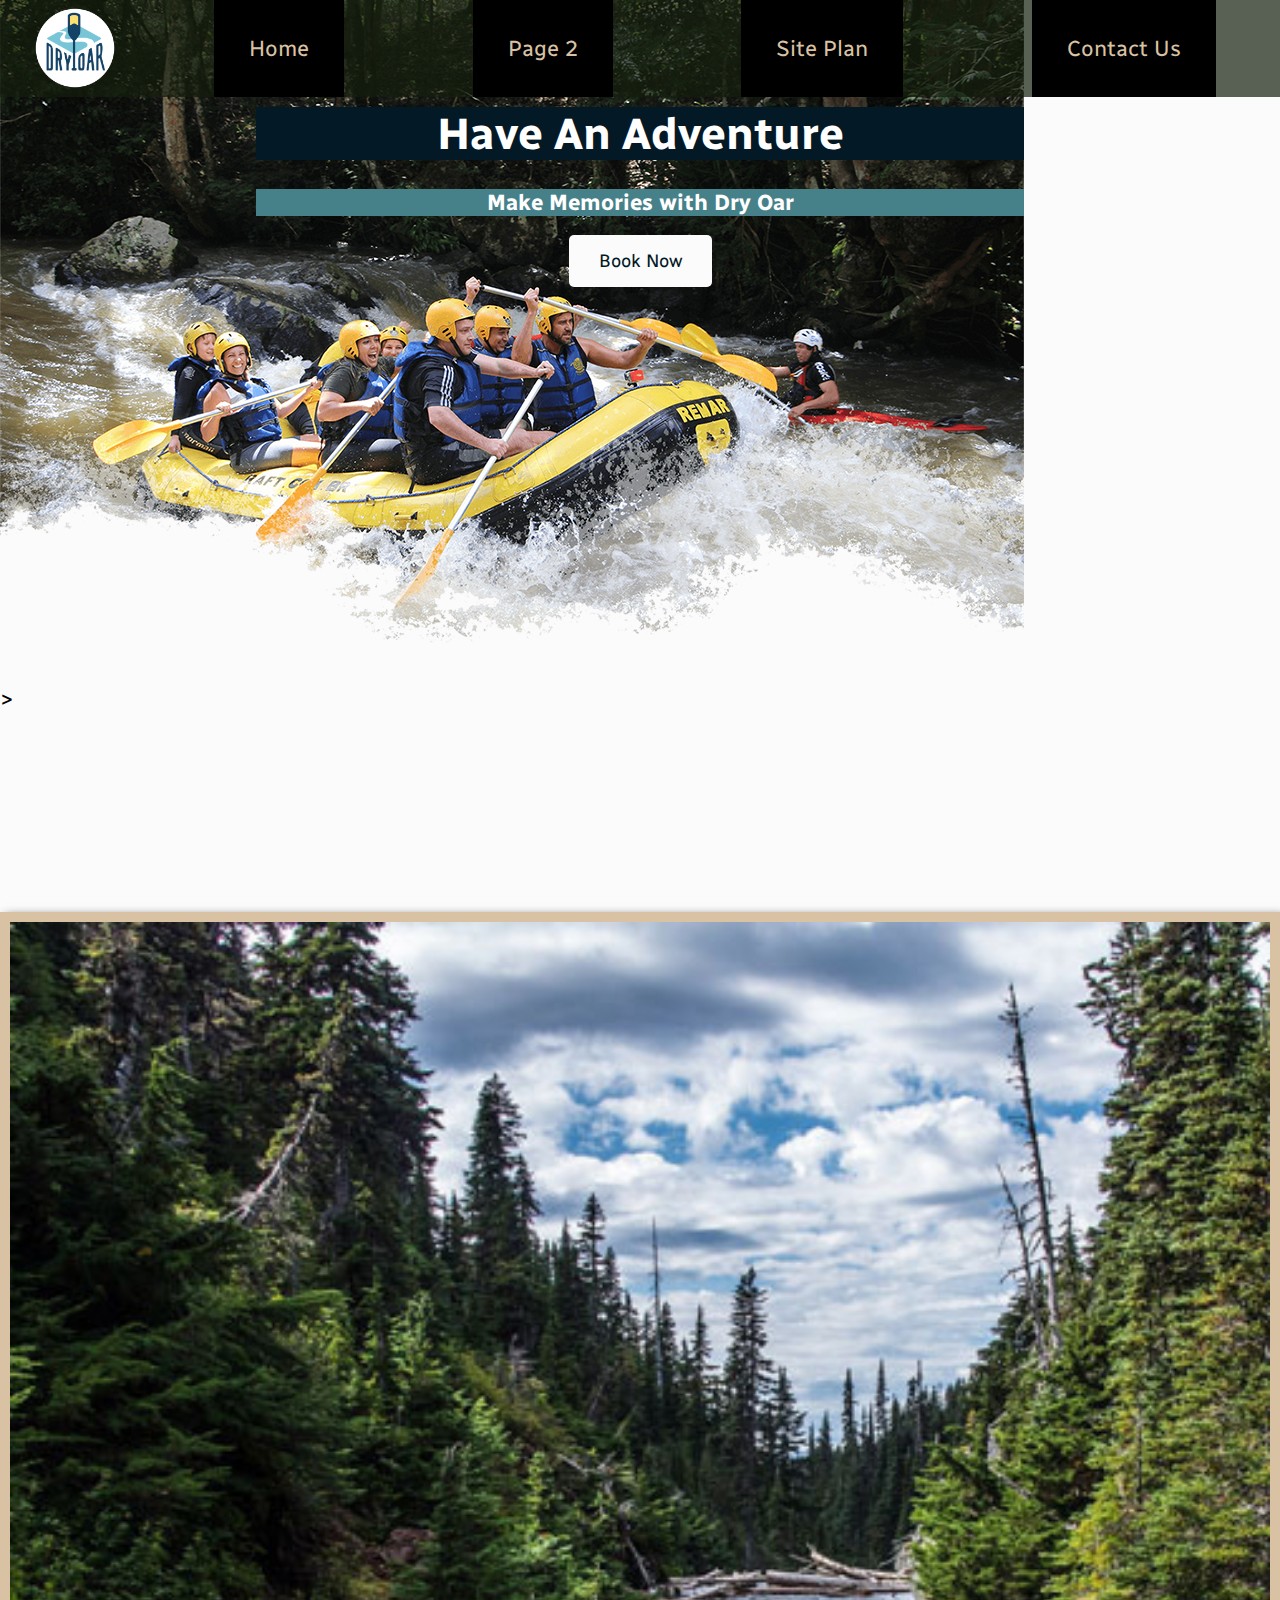
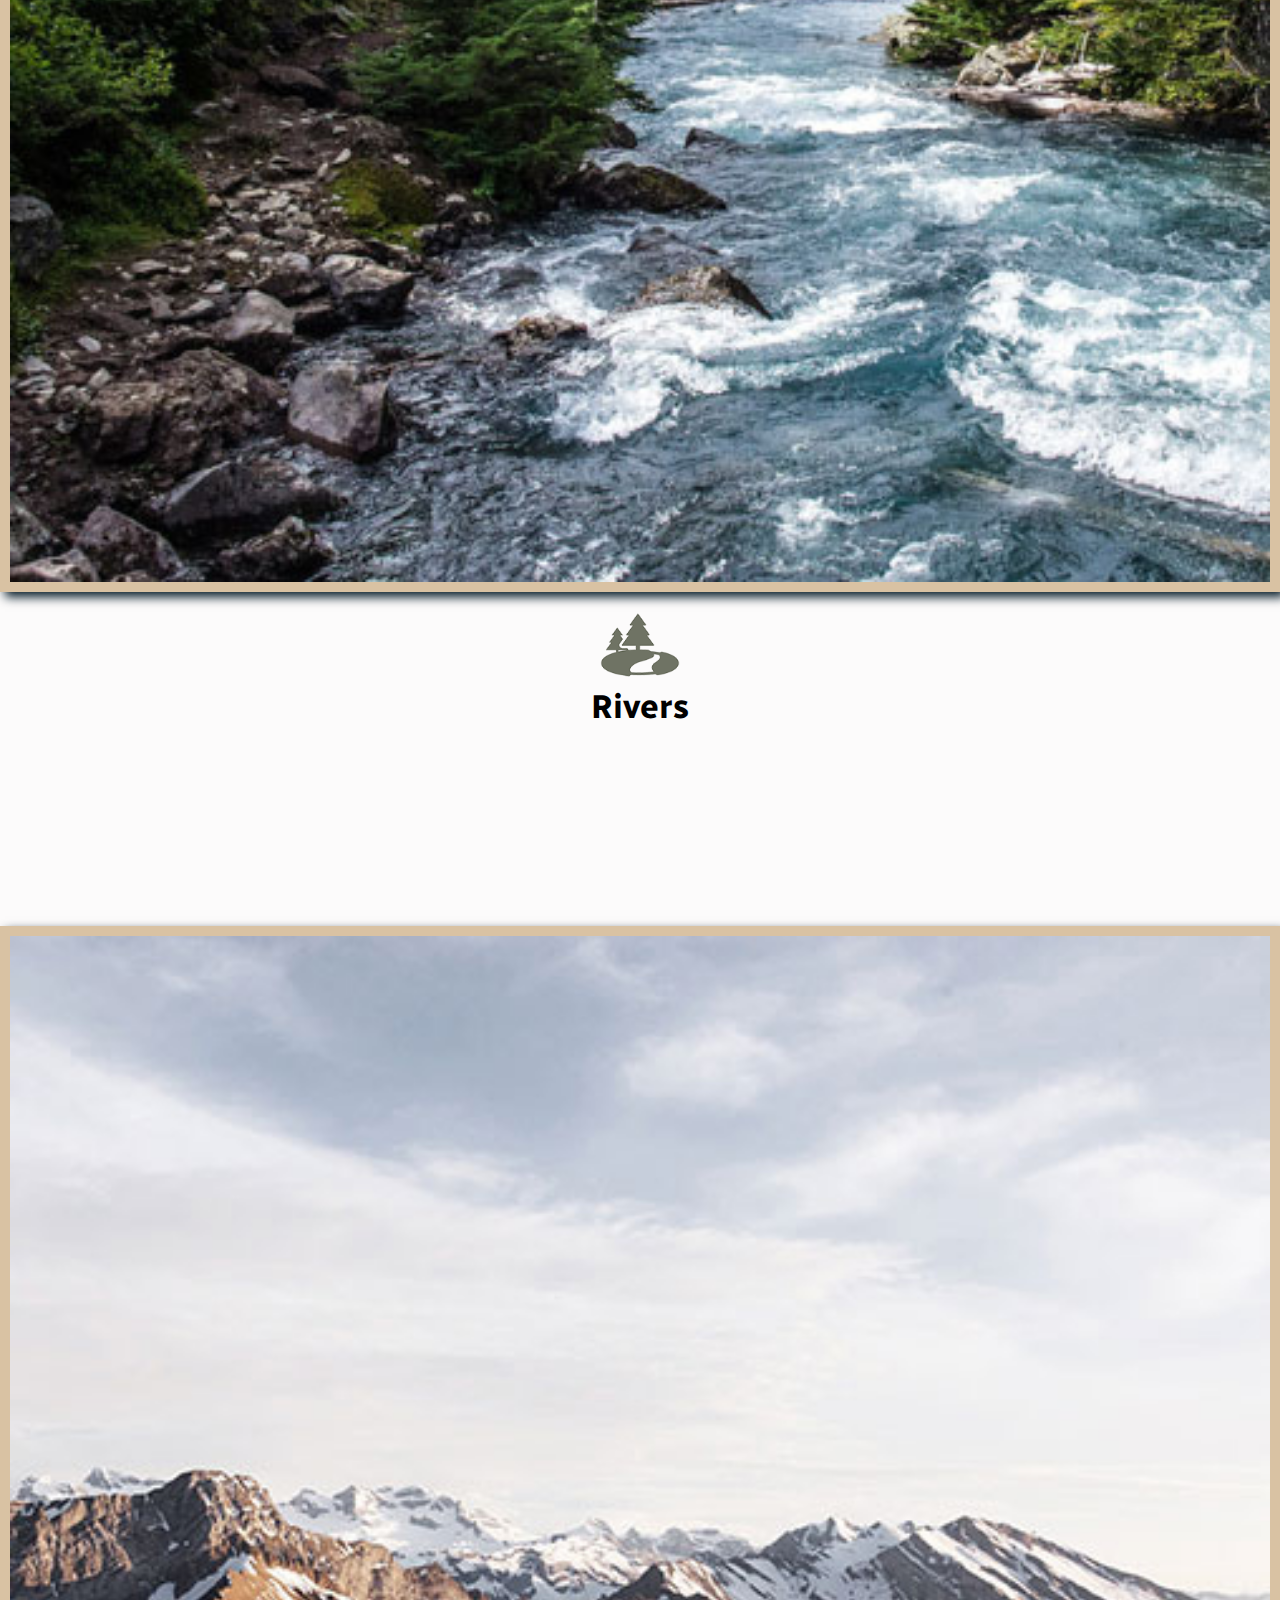
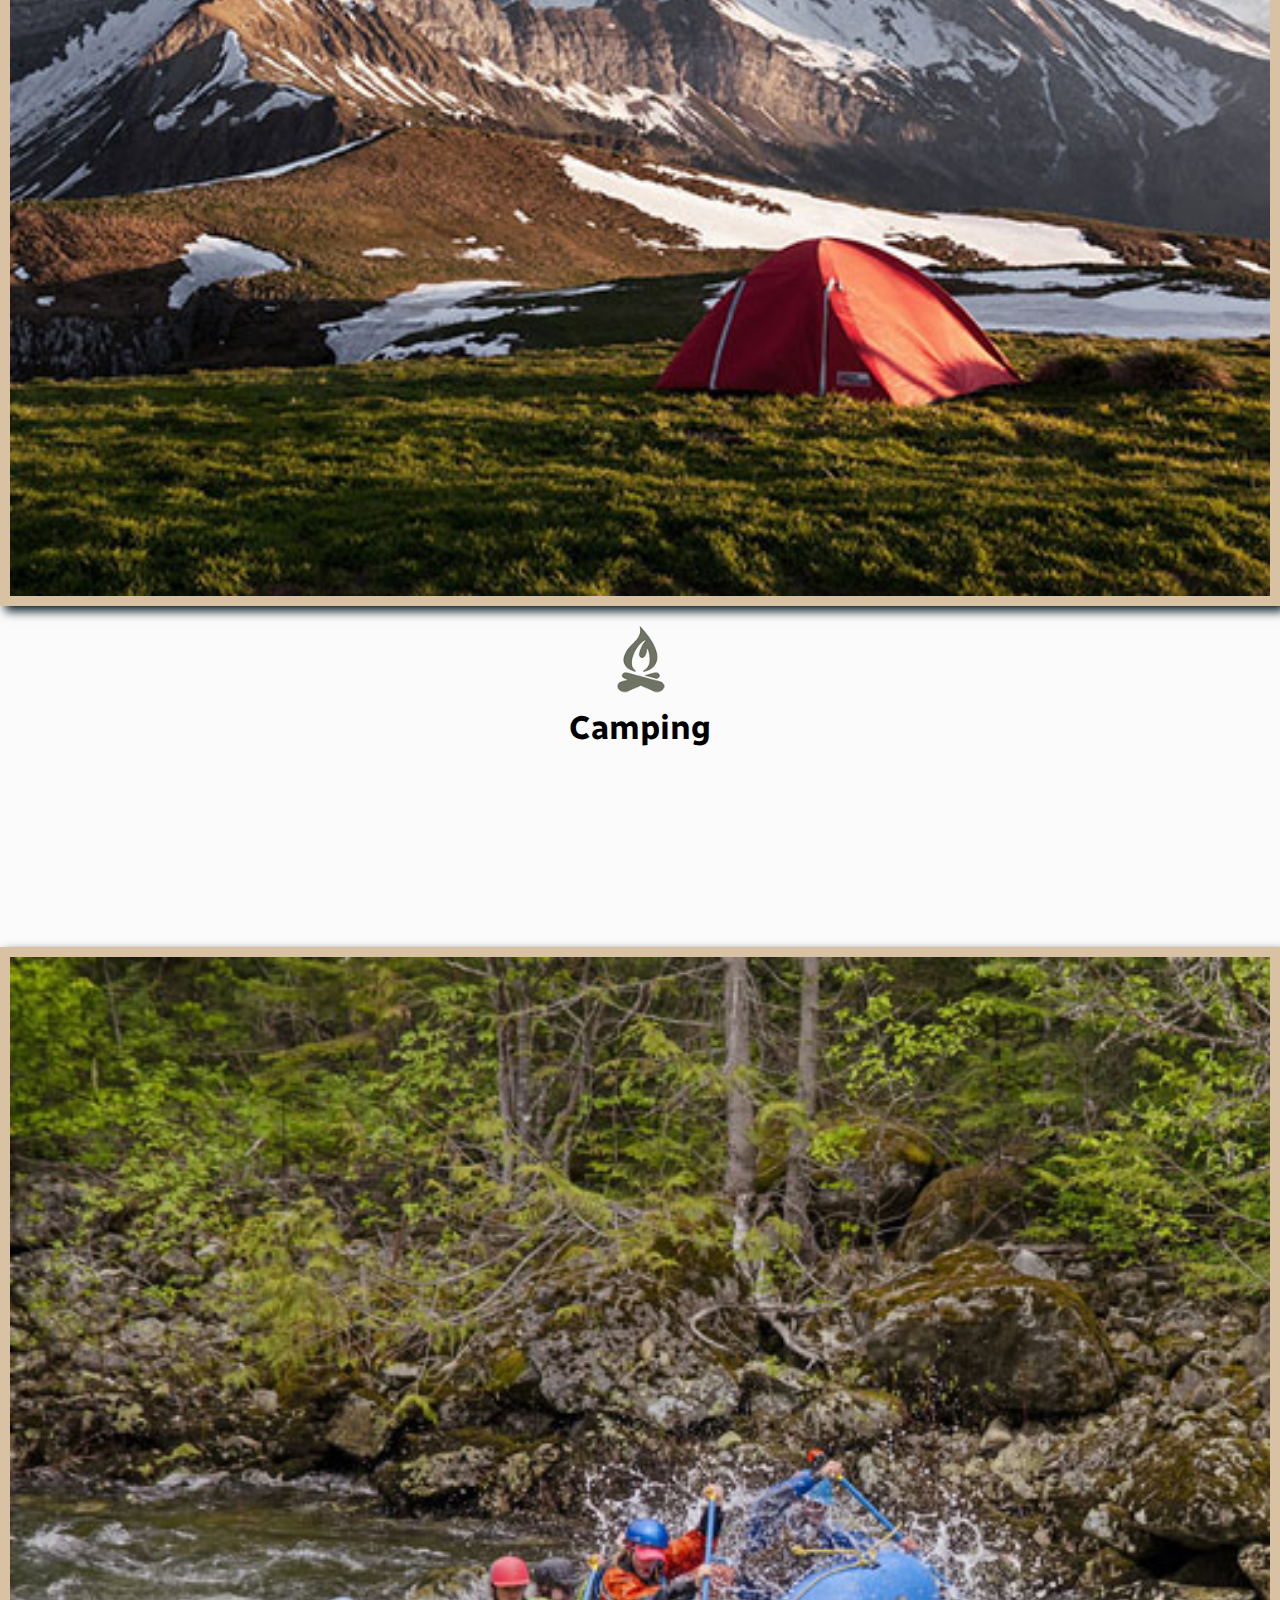
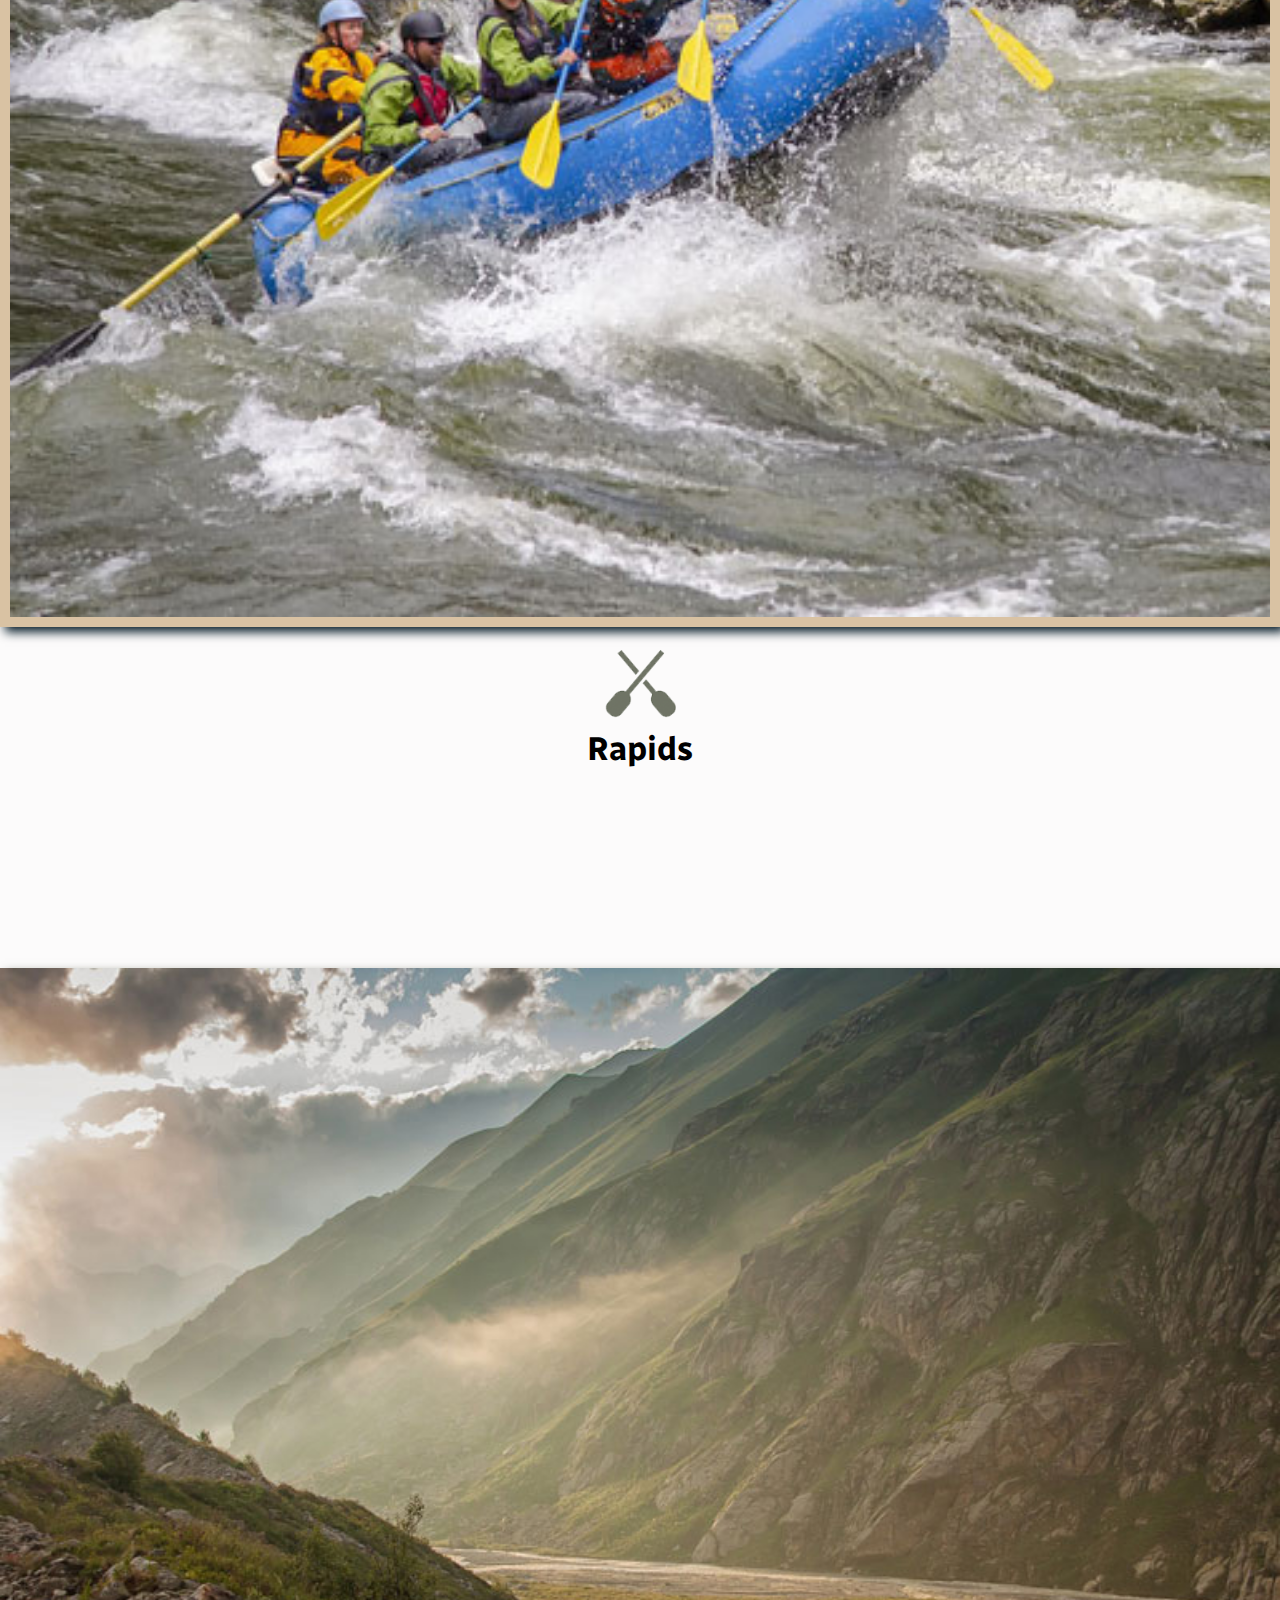
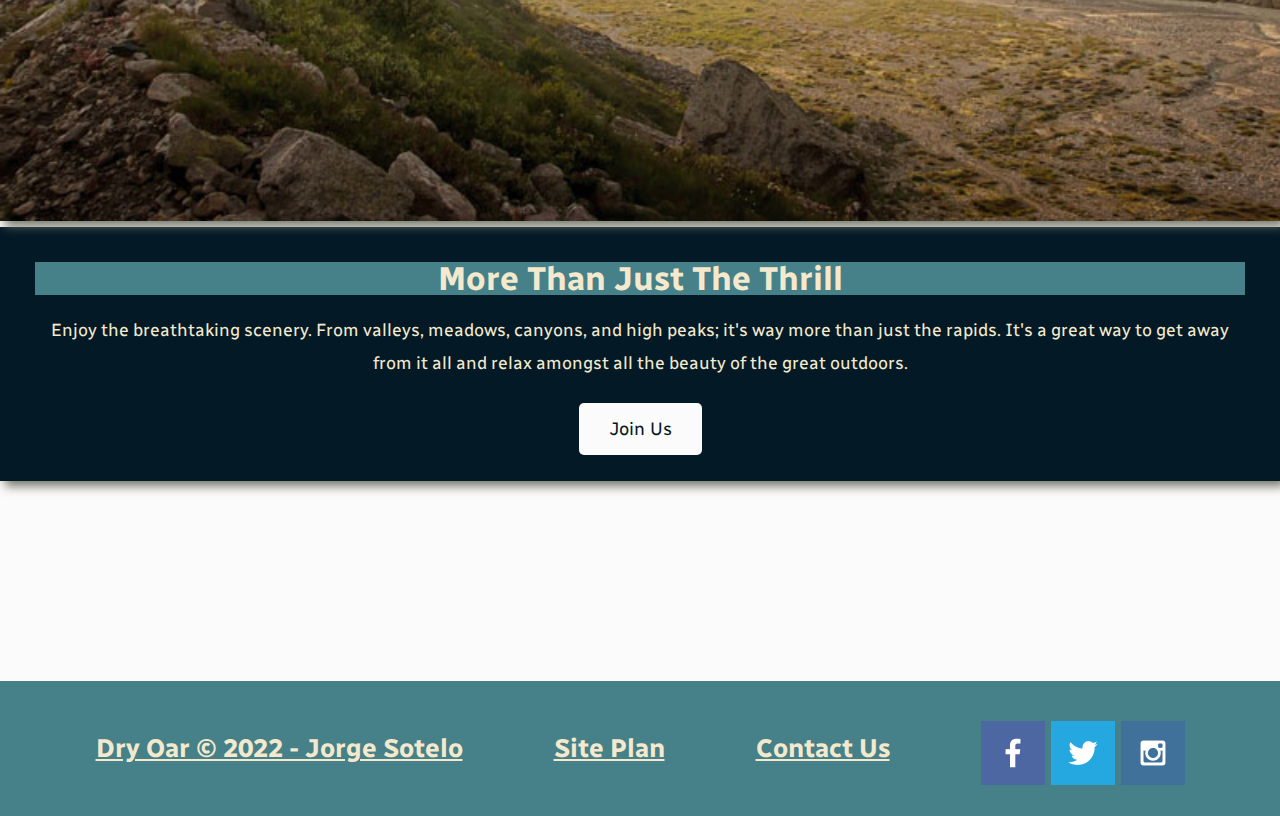
<file: wwr/index.html>
<!DOCTYPE html>
<html lang="en">
<head>
  <meta charset="UTF-8">
  <meta http-equiv="X-UA-Compatible" content="IE=edge">
  <meta name="viewport" content="width=device-width, initial-scale=1.0">
  <link rel="stylesheet" href="styles/style.css">
  <title>"Whitewater Rafting Vacations | Dry Oar Boating | Home"</title>
</head>
<body>
    <div id="content">
<header>
    <a id="logo_link" href="index.html">
        <img class="logo" src="images/logo.png" alt="Dry Oar Logo">
    </a>
    <nav>
        <a href="index.html">Home</a>
        <a href="#">Page 2</a>
        <a href="site-plan-rafting.html">Site Plan</a>
        <a href="contactus.html">Contact Us</a>
    </nav>
</header>
<div id="hero">
    <div id="hero-box">
        <img id="hero-img" src="images/hero.png" alt="People enjoying white water rafting">
    </div>
    <section id="hero-msg">
        <h1 class="home-title">Have An Adventure</h1>
        <h4>Make Memories with Dry Oar </h4>
        <div class="button-box">
            <a class='book' href="rates.html">Book Now</a>
        </div>
    </section>>
</div>
<main class="home-grid">
    <section class="rivers-card">
      <img class="card-img" src="images/rivers.jpg" alt="river in forest">
      <img class="icon" src="images/river_icon.png" alt="river icon">
      <h2>Rivers</h2>
    </section>
    <section class="camping-card">
        <img class="card-img" src="images/camping.jpg" alt="tent in mountains">
        <img class="icon" src="images/fire_icon.png" alt="fire icon">
        <h2>Camping</h2>
    </section>
    <section class="rapids-card">
        <img class="card-img" src="images/rapids.jpg" alt="rafting boat">
        <img class="icon" src="images/oars.png" alt="oars icon">
        <h2>Rapids</h2>
    </section>
    <img class="mountains" src="images/mountains.jpg" alt="Misty mountains">
    <section class="msg">
        <h2>More Than Just The Thrill</h2>
        <p>Enjoy the breathtaking scenery. From valleys, meadows, canyons, and high peaks; it's way more than just the rapids. It's a great way to get away from it all and relax amongst all the beauty of the great outdoors. </p>
        <a class='join' href="rivers.html">Join Us</a>
    </section>

</main>
<footer>
  <h3>Dry Oar &copy; 2022 - Jorge Sotelo</h3>
  <h3><a href="site-plan-rafting.html">Site Plan</a></h3>
  <h3><a href="contactus.html">Contact Us</a></h3>
  <div class="social">
      <a href="https://facebook.com" target="_blank">
          <img src="images/facebook.png" alt="fb icon">
      </a>
      <a href="https://twitter.com" target="_blank">
          <img src="images/twitter.png" alt="twitter icon">
      </a>
      <a href="https://instagram.com" target="_blank">
          <img src="images/instagram.png" alt="instagram icon">
      </a>
  </div>
</footer>
  </div>
</body>
</html>
</file>
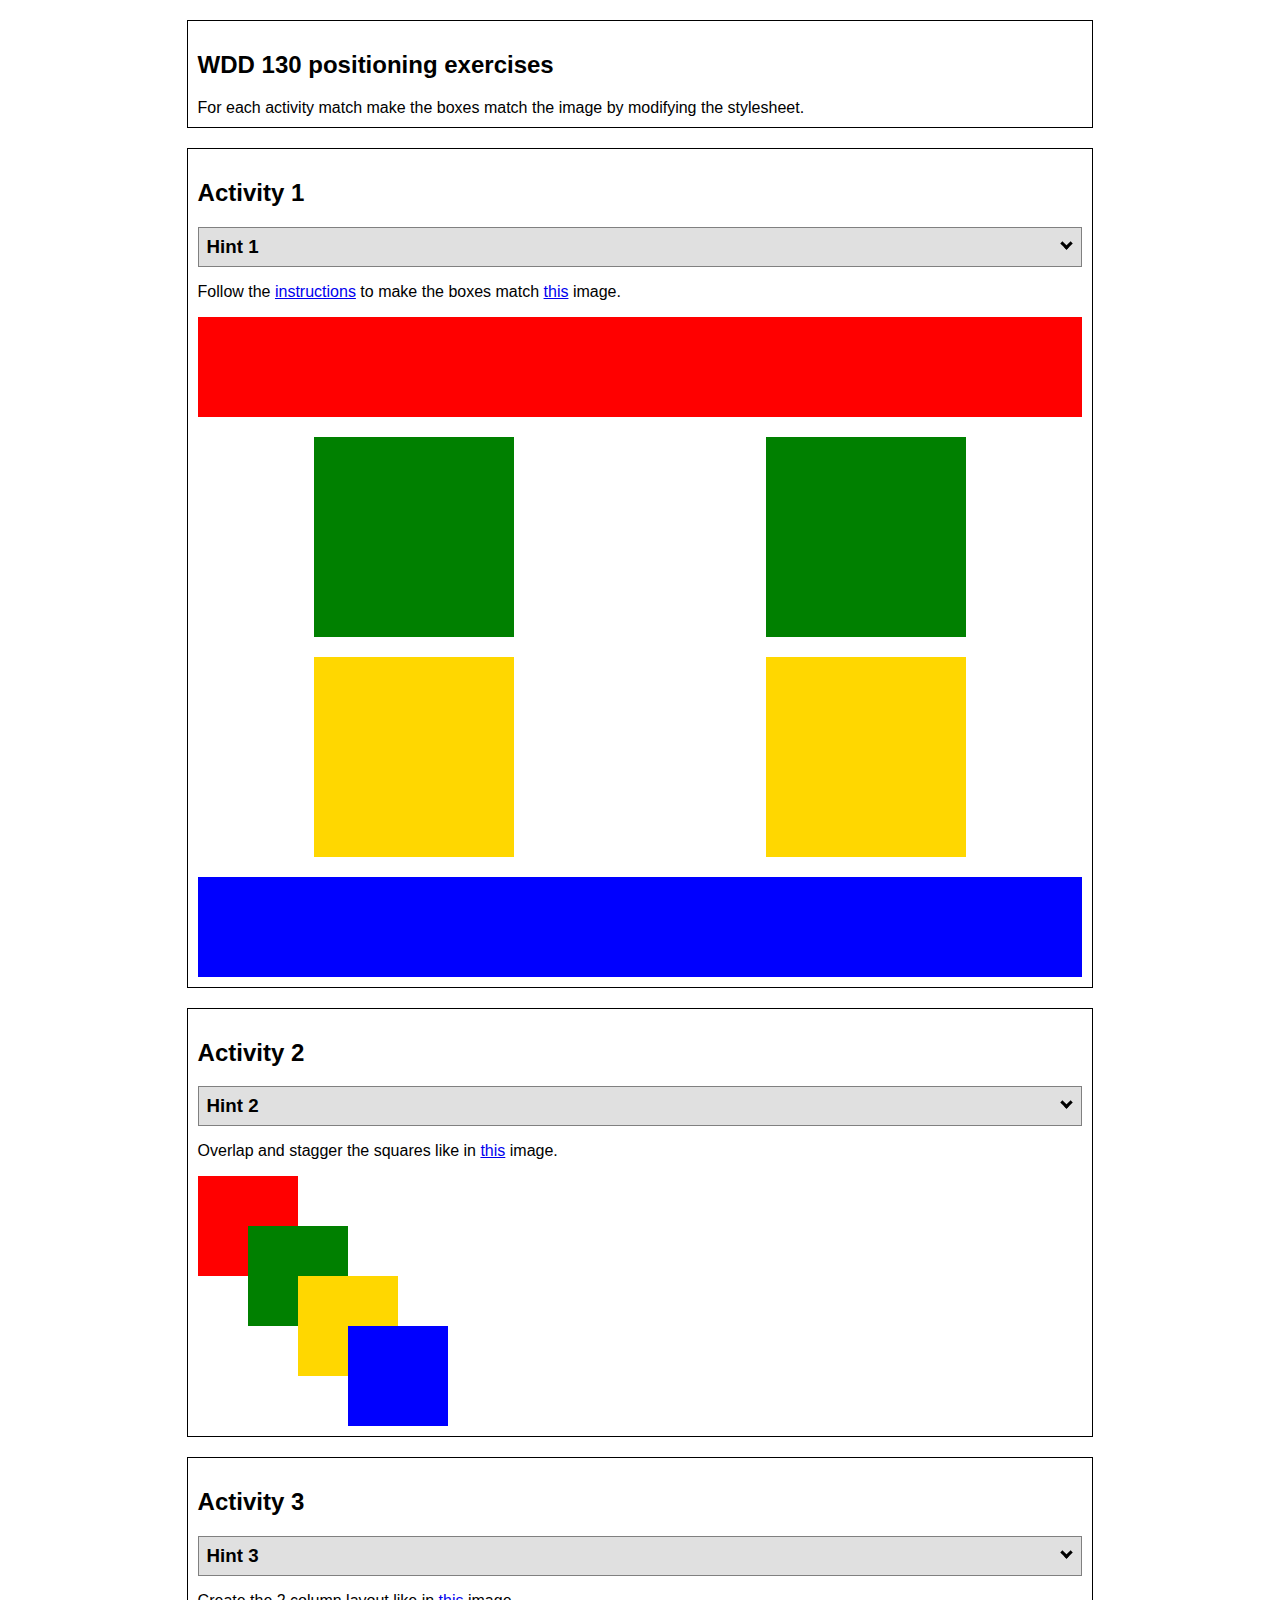
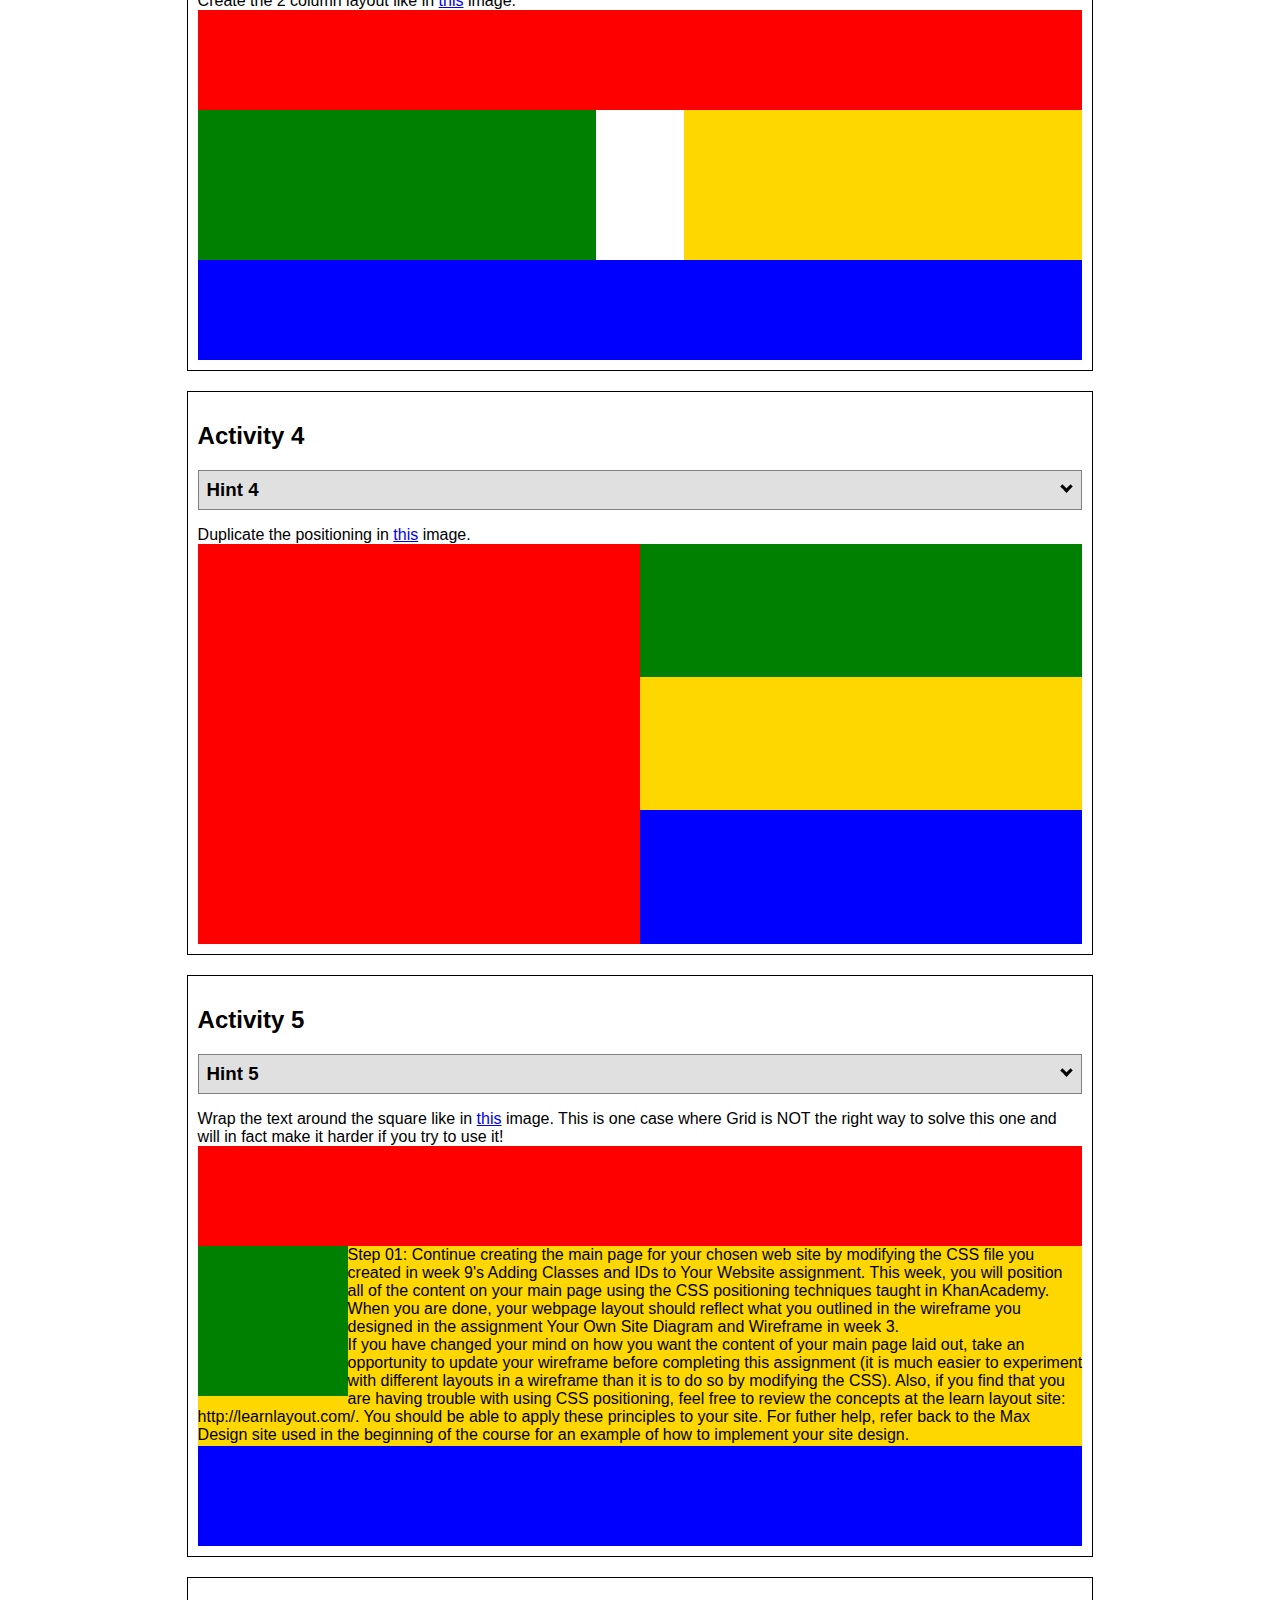
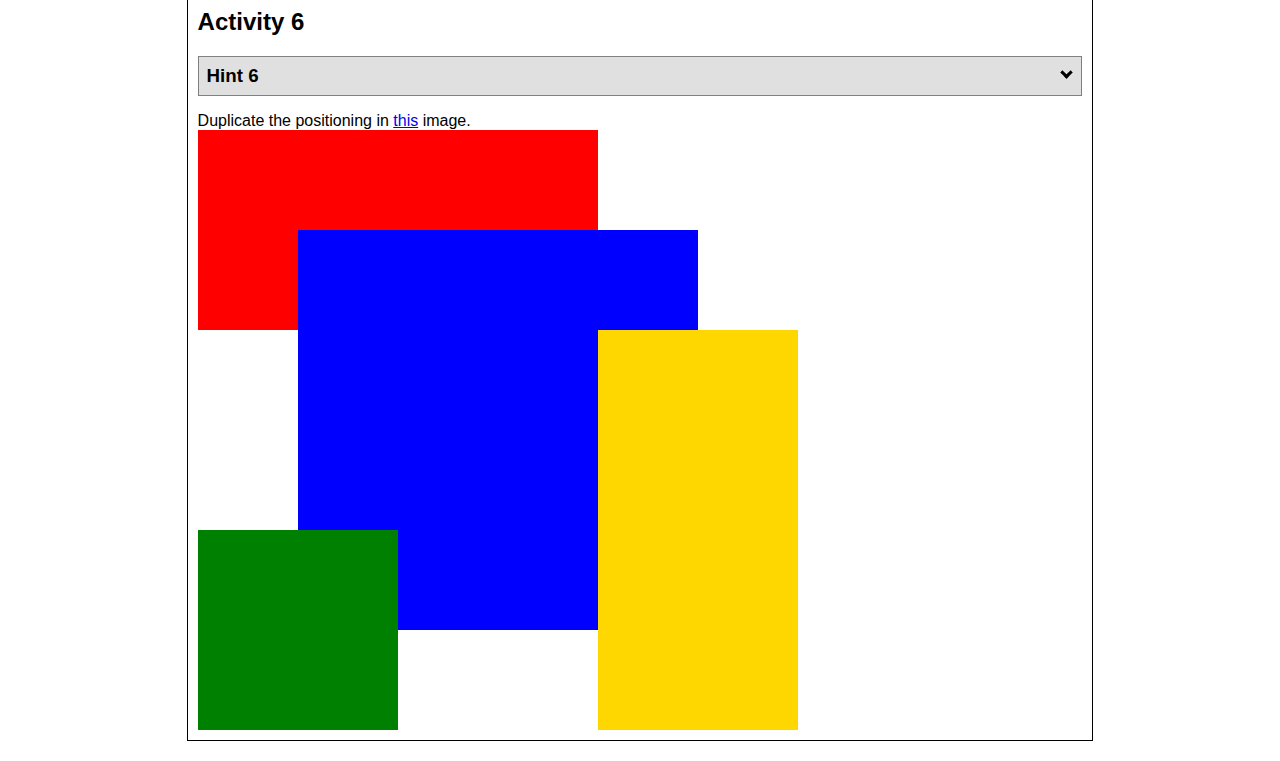
<file: positioning.html>
<!DOCTYPE html>
<html lang="en">
  <head>
    <!-- HTML - Name: positioning.html -->
    <title>Positioning Activity</title>
    <link rel="stylesheet" type="text/css" href="positionstyles.css" />
  </head>
  <body>
    <div class="activity">
      <h2>WDD 130 positioning exercises</h2>
      For each activity match make the boxes match the image by modifying the stylesheet.</div>
    <div class="activity">
      <h2>Activity 1</h2>
      <section class="hint"><input type="checkbox" ><i></i> <h3>Hint 1</h3><div><p>Check out the <a href="https://byui-wdd.github.io/wdd130/activities/w06-css-positioning.html" target="_blank">activity instructions</a> in Ilearn!</p></div></section>
      <p>Follow the <a href="https://byui-wdd.github.io/wdd130/activities/w06-css-positioning.html" target="_blank">instructions</a> to make the boxes match  <a href="https://byui-wdd.github.io/wdd130/images/example1.png" target="_blank">this</a> image.</p>
      <div class="content1" >
        <div class="red1" ></div>
        <div class="green1" ></div>
        <div class="green1" ></div>
        <div class="yellow1"></div>
        <div class="yellow1"></div>
        <div class="blue1"></div>
      </div>
    </div>
    <div class="activity">
      <h2>Activity 2</h2>
      <section class="hint"><input type="checkbox" > <h3>Hint 2</h3><i></i><div><p>Remember that the best way to shift elements around slightly on the page is with Margins.  You could also use Grid.  Either would work for this. If you choose margin, you can use a <em>negative</em> margin. (ie margin-top: -20px;)</p><h4>Properties used:</h4><ul><li>margin-top, margin-left</li><li>...or...</li><li>grid-template-columns: 50px 50px 50px 50px 50px </li></ul></div></section>
      <p>Overlap and stagger the squares like in <a href="https://byui-wdd.github.io/wdd130/images/example2.png" target="_blank">this</a> image.</p>
      <div class="content2" >
        <div class="red2" ></div>
        <div class="green2" ></div>
        <div class="yellow2"></div>
        <div class="blue2"></div>
      </div>
    </div>
    <div class="activity">
      <h2>Activity 3</h2>
      <section class="hint"><input type="checkbox" > <h3>Hint 3</h3><i></i><div><p>This one is going to be best solved with CSS Grid. Remember to make the boxes the right width first...then start moving them around. </p><h4>Properties used:</h4><ul><li>display:grid;</li><li>grid-template-columns:</li><li>grid-column-gap:</li>
        <li>grid-column:</li>  </ul></div></section>
      Create the 2 column layout like in <a href="https://byui-wdd.github.io/wdd130/images/example3.png" target="_blank">this</a>  image.
      <div class="content3" >
        <div class="red3" ></div>
        <div class="green3" ></div>
        <div class="yellow3"></div>
        <div class="blue3"></div>
      </div>
    </div>
    <div class="activity">
      <h2>Activity 4</h2>
      <section class="hint"><input type="checkbox" > <h3>Hint 4</h3><i></i><div><p>For the others we have been primarily concerned with width. For this one you will need to adjust height as well. </p><h4>Properties used:</h4><ul><li>display:grid;</li><li>grid-template-columns:</li><li>grid-row:</li></ul></div></section>
      Duplicate the positioning in <a href="https://byui-wdd.github.io/wdd130/images/example4.png" target="_blank">this</a> image. 
      <div class="content4" >
        <div class="red4" ></div>
        <div class="green4" ></div>
        <div class="yellow4"></div>
        <div class="blue4"></div>
      </div>
    </div>

    <div class="activity">
      <h2>Activity 5</h2>
      <section class="hint"><input type="checkbox" > <h3>Hint 5</h3><i></i><div><p>Grid is <strong>not</strong> the right way to do this.  In fact there is only one way to really do that...and that is with float. Remember that we float the thing we want the text to wrap around.  Also remember to start by making all the shapes the right size and shape.</p><h4>Properties used:</h4><ul><li>float: left;</li></ul></div></section>
      Wrap the text around the square like in <a href="https://byui-wdd.github.io/wdd130/images/example5.png" target="_blank">this</a> image. This is one case where Grid is NOT the right way to solve this one and will in fact make it harder if you try to use it!
      <div class="content5" >
        <div class="red5" ></div>
        <div class="green5" ></div>
        <div class="yellow5">Step 01: Continue creating the main page for your chosen web site by modifying the CSS file you created in week 9's Adding Classes and IDs to Your Website assignment. This week, you will position all of the content on your main page using the CSS positioning techniques taught in KhanAcademy. When you are done, your webpage layout should reflect what you outlined in the wireframe you designed in the assignment Your Own Site Diagram and Wireframe in week 3. <br />
          If you have changed your mind on how you want the content of your main page laid out, take an opportunity to update your wireframe before completing this assignment (it is much easier to experiment with different layouts in a wireframe than it is to do so by modifying the CSS). Also, if you find that you are having trouble with using CSS positioning, feel free to review the concepts at the learn layout site: http://learnlayout.com/. You should be able to apply these principles to your site. For futher help, refer back to the Max Design site used in the beginning of the course for an example of how to implement your site design.</div>
        <div class="blue5"></div>
      </div>
    </div>
    <div class="activity">
      <h2>Activity 6</h2>
      <section class="hint"><input type="checkbox" > <h3>Hint 6</h3><i></i><div><p>This one is all about visualizing the grid behind the layout. If you are having a hard time doing that first: all the sizes are even multiples of 100, and second here is another example with the lines drawn: <a href="https://byui-wdd.github.io/wdd130/images/example6-hint.png" target="_blank">example 6 with lines</a>. For this one you will find it easiest if you use px for the column width. You can also use <kbd>z-index</kbd> to control the element layering.    </p><h4>Properties used:</h4><ul><li>display:grid;</li><li>grid-template-columns:</li><li>grid-column:</li><li>grid-row:</li><li><a href="https://www.w3schools.com/cssref/pr_pos_z-index.asp" target="_blank">z-index:</a></li></ul></div></section>
      Duplicate the positioning in <a href="https://byui-wdd.github.io/wdd130/images/example6.png" target="_blank">this</a> image.
      <div class="content6" >
        <div class="red6" ></div>
        <div class="green6" ></div>
        <div class="yellow6"></div>
        <div class="blue6"></div>
      </div>
    </div>
  </body>
</html>
</file>
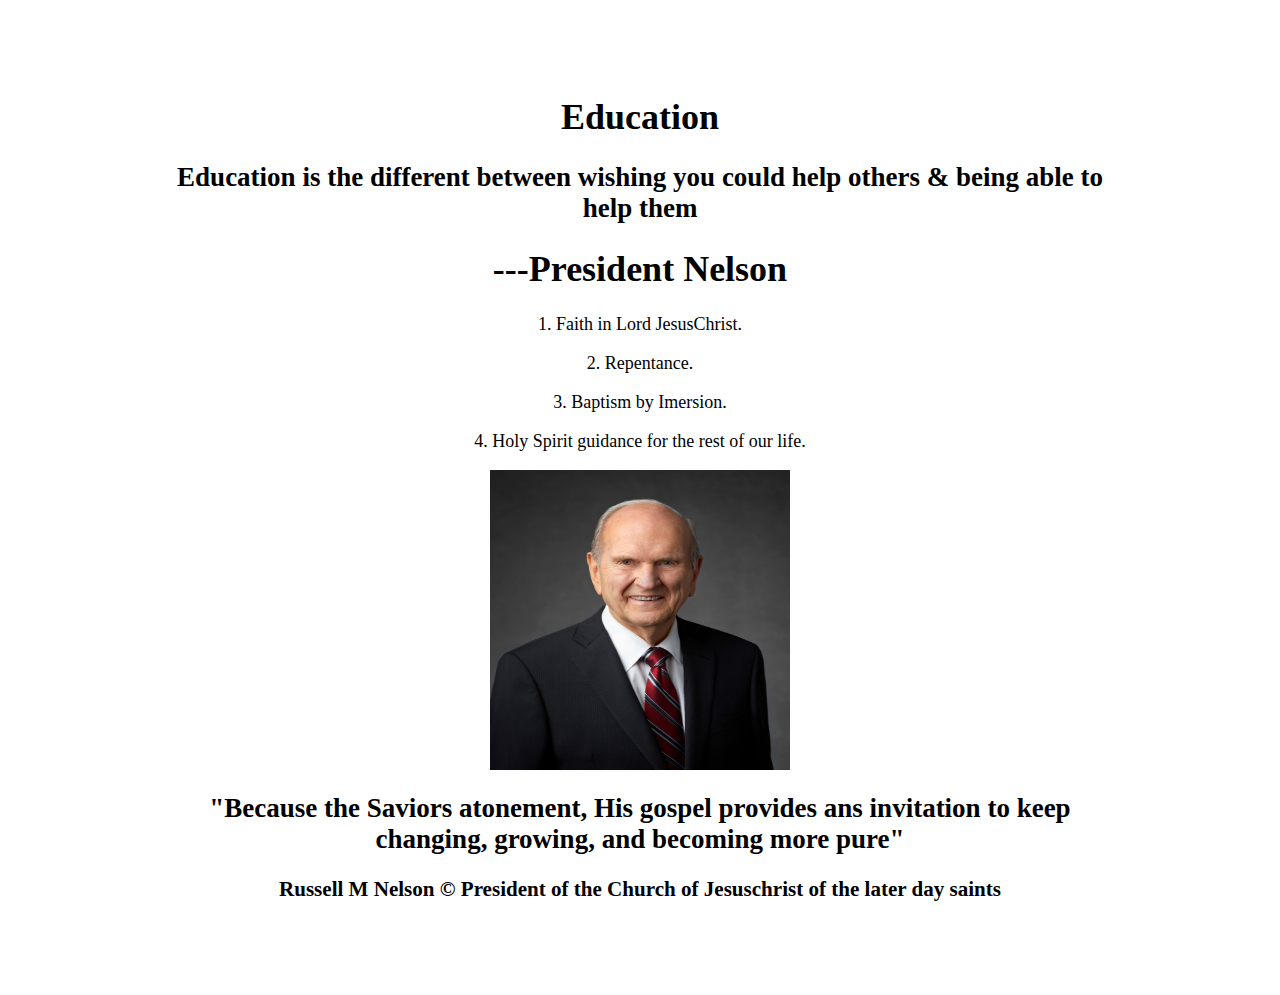
<file: aboutme/Education.html>
<!DOCTYPE html>
<html lang="en">
  <head>
      <meta charset="UTF-8">
      <meta http-equiv="X-UA-Compatible" content="IE=edge">
      <meta name="viewport" content="width=device-width, initial-scale=1.0">
      <link rel="stylesheet" href="styles/education.css">
      <title>Education</title>
  </head>
  <header>
    <h1 class="home-title">Education </h1>
    
    <h2>Education is the different between wishing you could help others & being able to help them</h2>

  </header>
  <body>
      <h1>---President Nelson</h1>
      <p>1. Faith in Lord JesusChrist.</p>
      <p>2. Repentance.</p>
      <p>3. Baptism by Imersion.</p>
      <p>4. Holy Spirit guidance for the rest of our life.</p>
      <img alt="Image of me?" src="images/russell_nelson_official_portrait_2018.jpeg" style="width:475px;height:300px;">
      <h2>"Because the Saviors atonement, His gospel provides ans invitation to keep changing, growing, and becoming more pure"</h2>
    <footer>
        <h3>Russell M Nelson &copy; President of the Church of Jesuschrist of the later day saints</h3> 
    
  </body>
</html>
</file>
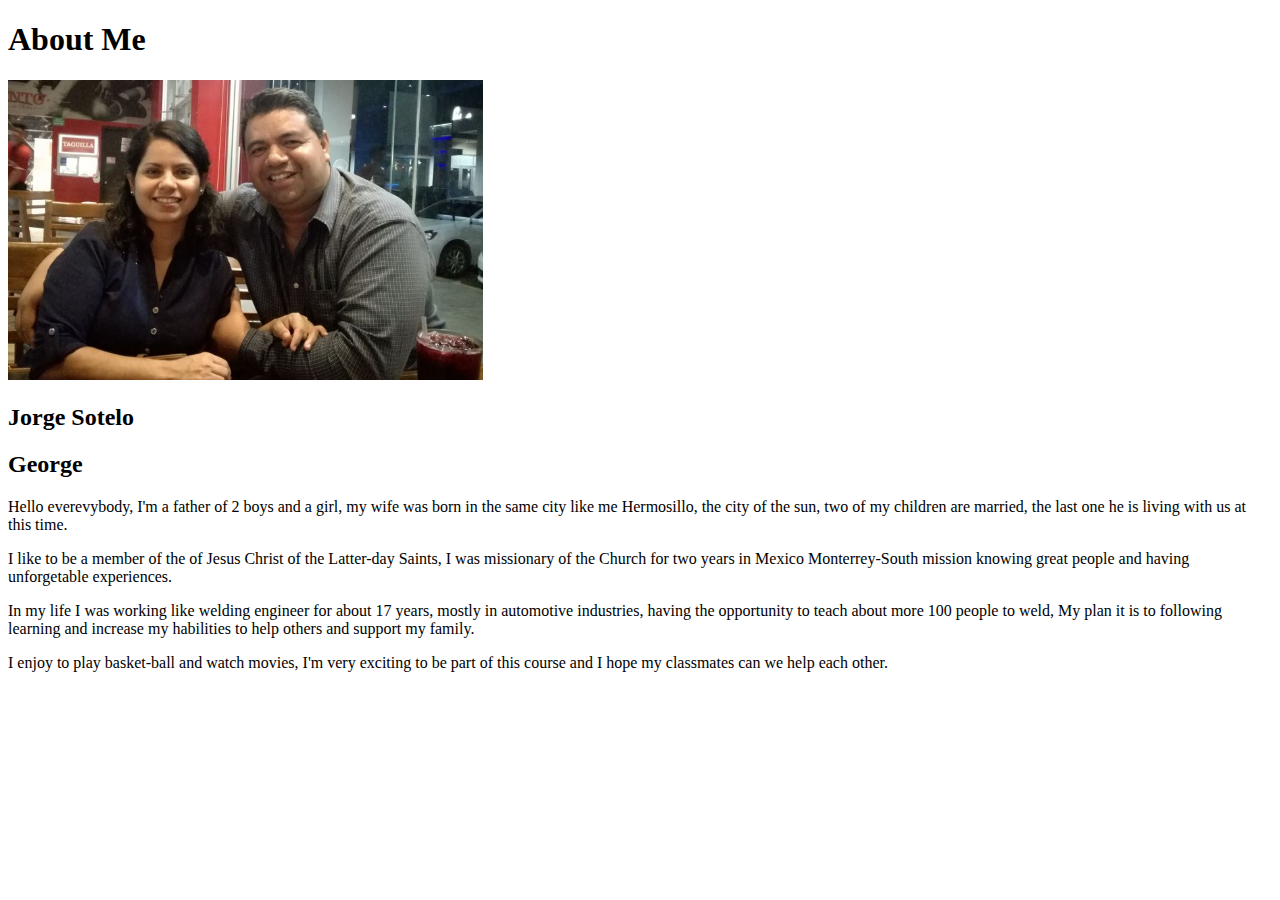
<file: aboutme/w01 all about me.html>
<!DOCTYPE html>
<html lang="en">
  <head>
      <meta charset="UTF-8">
      <meta http-equiv="X-UA-Compatible" content="IE=edge">
      <meta name="viewport" content="width=device-width, initial-scale=1.0">

      <title>All About Me</title>
  </head>
  <body>
      <h1>About Me</h1>
      <img alt="Image of me?" src="images/Picture me and wife.JPG" style="width:475px;height:300px;">
      <h2>Jorge Sotelo</h2>
      <h2>George</h2>
      <p>Hello everevybody, I'm a father of 2 boys and a girl, my wife was born in the same city like me Hermosillo, the city of the sun, two of my children are married, the last one he is living with us at this time.</p>
      <p>I like to be a member of the of Jesus Christ of the Latter-day Saints, I was missionary of the Church for two years in Mexico Monterrey-South mission knowing great people and having unforgetable experiences.</p>
      <p>In my life I was working like welding engineer for about 17 years, mostly in automotive industries, having the opportunity to teach about more 100 people to weld, My plan it is to following learning and increase my habilities to help others and support my family.</p>
      <p>I enjoy to play basket-ball and watch movies, I'm very exciting to be part of this course and I hope my classmates can we help each other.</p>
    
  </body>
</html>
</file>
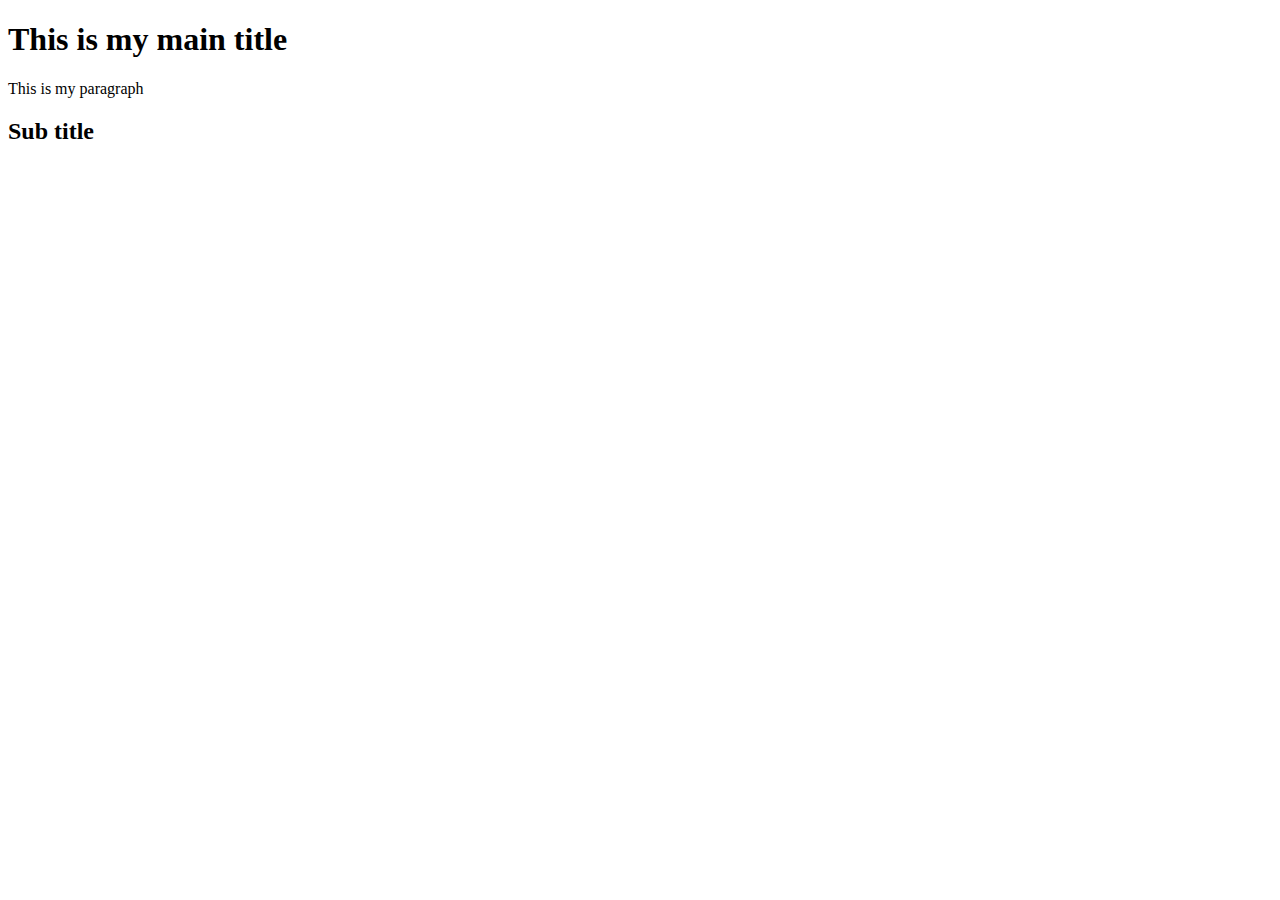
<file: aboutme/w01 index practice.html>
<!DOCTYPE html>
<html lang="en">

<head>
    <meta charset="UTF-8">
    <meta http-equiv="X-UA-Compatible" content="IE=edge">
    <meta name="viewport" content="width=device-width, initial-scale=1.0">
    <title>home page</title>
</head>

<body>
    <h1>This is my main title</h1>
    <p>This is my paragraph</p>
    <h2>Sub title</h2>
</body>

</html>
</file>
<file: wwr/styles/style.css>
@import url('https://fonts.googleapis.com/css2?family=Radio+Canada&family=Roboto+Flex:opsz@8..144&display=swap');
#content {
    max-width: 1600px;
    margin: 0 auto;
}

nav a {
    text-align: center;
    background-color: black;
    color: #d9c2a3;
    text-decoration: none;
    padding: 35px;
  }
#hero-msg h1, #hero-msg h4 {
    text-align: center;
    width: 100%;
    color: white;
  }
#hero-msg {
    grid-column: 2/3;
    grid-row: 1/2;
    margin-top: 100px;
}
#hero {
    display: grid;
    grid-template-columns: 1fr 3fr 1fr;
    margin-top: -100px;
}
#hero-box {
    grid-column: 1/4;
    grid-row: 1/3;
    z-index: -1;
}
.button-box {
    text-align: center;
  }
main section {
    text-align: center;
  }

#background {
    height: 725px;
}
    
body {
    background-color: #fcfbfb; 
    font-family: "Radio Canada", "Roboto Flex", serif;
    font-size: 22px;
    margin: 0;
    padding: 0;
}
header {
    background-color:rgba(20,30,13, .7);
    font-family: "Radio Canada", "Roboto Flex", serif;
    display: grid;
    grid-template-columns: 150px auto;
}
nav {
    display: flex;
    justify-content: space-around;
}
nav a:hover {
    background-color: #181455;
    color: #e6ae65;
}
.book, .join {
    background-color:#fcfbfb; 
    color:#031926;
    text-decoration: none;
    font-size: 18px;
    padding: 15px 30px;
    margin-top: 50px;
    border-radius: 5px;
}
.book:hover, .join:hover {
    background-color: #031926; 
    color: #F4E9CD;
}
#background {
    background-color: #fcfbfb; 
    grid-column: 1/11;
    grid-row: 4/9;
}
.msg h2 {
    background-color: #468189; 
    color: #F4E9CD;
    font-family: "Radio Canada", "Roboto Flex", serif;
}
footer {
    background-color: #468189; 
    color: #f4e9cd;
    padding: 25px 50px;
    margin-top: 200px;
    display: flex;
    justify-content: space-around;
    align-items: center;
}
footer h3 {
    background-color: #468189; 
    color: #f4e9cd;
    text-decoration: underline;
}
footer a {
    background-color: #468189; 
    color: #f4e9cd;
    text-decoration: none;
}
footer a:hover{
    background-color: #031926; 
    color: #f4e9cd;
    text-decoration: underline;
}
.home-title {
    background-color: #031926;
    color: #77aca2;
    font-family: "Radio Canada", "Roboto Flex", serif;
    font-size: 2em;
    margin-top: 10px;
}
h4 {
    background-color: #468189;
    color: #F4E9CD;
}
.msg p {
    background-color: #031926;
    color: #f4e9cd;
    font-size: .8em;
    padding-bottom: 15px;
}
.logo {
    width: 80px;
}
.icon {
    width: 80px;
    padding-top: 10px;
}
.msg {
    background-color: #031926;
    line-height: 1.5em;
    padding: 35px;
    grid-column: 6/10;
    grid-row: 6/7;
    box-shadow: 5px 5px 10px #6f7364;
  }
h2 {
    margin: 0;
}
footer .social img {
    padding-top: 15px;
} 
#logo_link {
    padding-top: 5px;
    justify-self: center;
    align-self: center;
} 
.rivers-card, .camping-card, .rapids-card {
    margin: 200px 0;
}
.rivers-card {
    grid-column: 2/4;
    grid-row: 2/3;
} 
.rapids-card {
    grid-column: 8/10;
    grid-row: 2/3;
}
.mountains {
    grid-column: 2/7;
    grid-row: 5/8;
    box-shadow: 5px 5px 10px #6f7364;
}
.card-img {
    border: 10px solid #d9c2a3;
    transition: transform .5s;
    box-shadow: 5px 5px 10px #031926;
}
.card-img:hover {
    opacity: .6;
    transform: scale(1.1);
}
main section img {
    box-sizing: border-box;
}
.card-img, .mountains {
    width: 100%;
}
@media screen and (max-width: 900px) {
    #hero, .home-grid {
        display: block;
        height: auto;
    }
    nav, footer {
        flex-direction: column;
    }
    nav a {
        display: block;
        padding: 15px;
    }
    #hero {
        margin-top: 0;
    }
    #hero-msg {
        margin-top: 0;
    }
    #hero-msg h4 {
        display: none;
    }
    .home-title {
        font-size: 25px;
        color: #6f7364;
    }
    .rivers-card, .camping-card, .rapids-card { 
        margin: 50px auto;
        width: 60%;
    }
    #background {
        display: none;
    }
    .mountains, .msg {
        width: 80%;
        display: block;
        margin: 0 auto;
    }
    footer {
        margin-top: 25px;
    }
}
</file>
<file: positionstyles.css>
/* CSS - Name: "positionstyles.css" */
/* Activity 1 styles */
.content1 {
  /* This is the parent of the activity 1 boxes. */
  display: grid;
  grid-template-columns: 1fr 1fr;
  justify-items: center;
  grid-gap: 20px;
}
.red1 { 
  width: 100%; 
  height: 100px; 
  background-color: red; 
  grid-column: 1/3;

} 
.green1 {
  width: 200px; 
  height: 200px; 
  background-color: green; 

} 
.yellow1 {
  width: 200px; 
  height: 200px; 
  background-color: gold; 
} 
.blue1 {
  width: 100%; 
  height: 100px; 
  background-color: blue; 
  grid-column: 1/3;
} 
/* Activity 2 styles */ 
.content2 {
  /* This is the parent of the activity 2 boxes. */
}
.red2 {
  width: 100px; 
  height: 100px; 
  background-color: red; 
} 
.green2 { 
  width: 100px; 
  height: 100px; 
  background-color: green; 
  margin: -50px 0 0 50px
} 
.yellow2 {
  width: 100px; 
  height: 100px; 
  background-color: gold; 
  margin: -50px 0 0 100px
} 
.blue2 {
  width: 100px; 
  height: 100px; 
  background-color: blue; 
  margin: -50px 0 0 150px
} 
/* Activity 3 styles */ 
.content3 {
  /* This is the parent of the activity 3 boxes. */
  display: grid;
  grid-template-columns: 1fr 1fr;
  grid-column-gap: 10%;
}
.red3 {
  width: 100%; 
  height: 100px; 
  grid-column: 1/3;
  background-color: red;
} 
.green3 {
  width: 100%; 
  height: 150px; 
  background-color: green;
} 
.yellow3 {
  width: 100%; 
  height: 150px; 
  background-color: gold; 
} 
.blue3 {
  width: 100%;
  height: 100px; 
  grid-column: 1/3;
  background-color: blue; 
} 
/* Activity 4 styles */ 
.content4 {
  /* This is the parent of the activity 4 boxes. */
  display: grid;
  grid-template-columns: 1fr 1fr;
  grid-template-rows: 33.3% 33.3% 33.3%;
  grid-gap: 0;
  height: 400px;
}
.red4 {
  width: 100%; 
  height: 400px;
  grid-column: 1/2;
  grid-row: 1/3; 
  background-color: red; 

} 
.green4 {
  width: 100%; 
  height: 100%;
  grid-column: 2/3;
  grid-row: 1/2; 
  background-color: green; 
} 
.yellow4 {
  width: 100%; 
  height: 100%; 
  background-color: gold; 
} 
.blue4 {
  width: 100%; 
  height: 100%; 
  background-color: blue; 
  grid-column: 2/3;
  grid-row: 3/4; 

} 
/* Activity 5 styles */ 
.content5 {
  /* This is the parent of the activity 5 boxes. */
  max-width: auto;
  height: 400px;
}
.red5 { 
  width: 100%; 
  height: 100px; 
  background-color: red; 
} 
.green5 { 
  width: 150px; 
  height: 150px; 
  background-color: green;
  float: left; 

} 
.yellow5 {
  width: 100%; 
  height: 200px; 
  background-color: gold; 

} 
.blue5 {
  width: 100%; 
  height: 100px; 
  background-color: blue; 
} 
/* Activity 6 styles */ 
.content6 {
  /* This is the parent of the activity 6 boxes. */
  display: grid;
  grid-template-columns: 100px 100px 100px 100px 100px 100px;
  grid-template-rows: 100px 100px 100px 100px 100px 100px;
  grid-gap: 0;
  height: 600px;
}
.red6 {
  width: 400px; 
  height: 200px; 
  grid-column: 1/4;
  grid-row: 1/2;
  z-index: 1;
  background-color: red; 
} 
.green6 {
  width: 200px; 
  height: 200px; 
  grid-column: 1/3;
  grid-row: 5/7;
  z-index: 3;
  background-color: green; 
} 
.yellow6 {
  width: 200px; 
  height: 400px; 
  grid-column: 5/7;
  grid-row: 3/6;
  z-index: 4;
  background-color: gold; 
} 
.blue6 {
  width: 400px; 
  height: 400px; 
  grid-column: 2/4;
  grid-row: 2/4;
  z-index: 2;
  background-color: blue; 
} 


/* Do not make any changes below here */
.activity {
  width: 70%; 
  margin: 20px auto; 
  font-family: Arial, sans-serif; 
  border: 1px solid black; 
  padding: 10px; 
  clear:both; 
  overflow: auto;
} 

.hint {
  border: 1px solid grey;
  background: #e0e0e0;
  padding: .5em;
  position: relative;
  margin: 1em 0;
}
.hint h3 {
  margin: 0;
}
.hint:hover {
  background: #d0d0d0;
}
.hint > div {
  display: none;
}

.hint input[type=checkbox] {
  position: absolute;
  width: 100%;
  height: 100%;
  opacity: 0;
  z-index: 1;
  cursor: pointer;
}

.hint input[type=checkbox]:checked ~ div {
  display: block;
}

.hint i {
  position: absolute;
  transform: translate(-6px, 0);
  margin-top: 16px;
  right: 10px;
  top: -3px;
}
.hint i:before, .hint i:after {
  content: "";
  position: absolute;
  background-color: black;
  width: 3px;
  height: 9px;
}
.hint i:before {
  transform: translate(2px, 0) rotate(45deg);
}
.hint i:after {
  transform: translate(-2px, 0) rotate(-45deg);
}

.hint input[type=checkbox]:checked ~ i:before {
  transform: translate(-2px, 0) rotate(45deg);
}
.hint input[type=checkbox]:checked ~ i:after {
  transform: translate(2px, 0) rotate(-45deg);
}
.hint a {
  position: relative;
  z-index: 1;
}
</file>
<file: aboutme/styles/education.css>
body {
    max-width: 960px;
    margin: 0 auto;
    padding: 4em;
    font-size: 18px;
    text-align: center;
  }
  img {
    display: block;
    margin: 0 auto;
    max-width: 300px;
  }
  h1, h2, h3, h4, h5, h6 {
    font-family: var(--heading-font);
    color: var(--headline-color-on-white);
  }
  h2 {
    text-align: center;
  }

  h1:hover {
        background-color: white;
        color: steelblue;
  }
</file>
